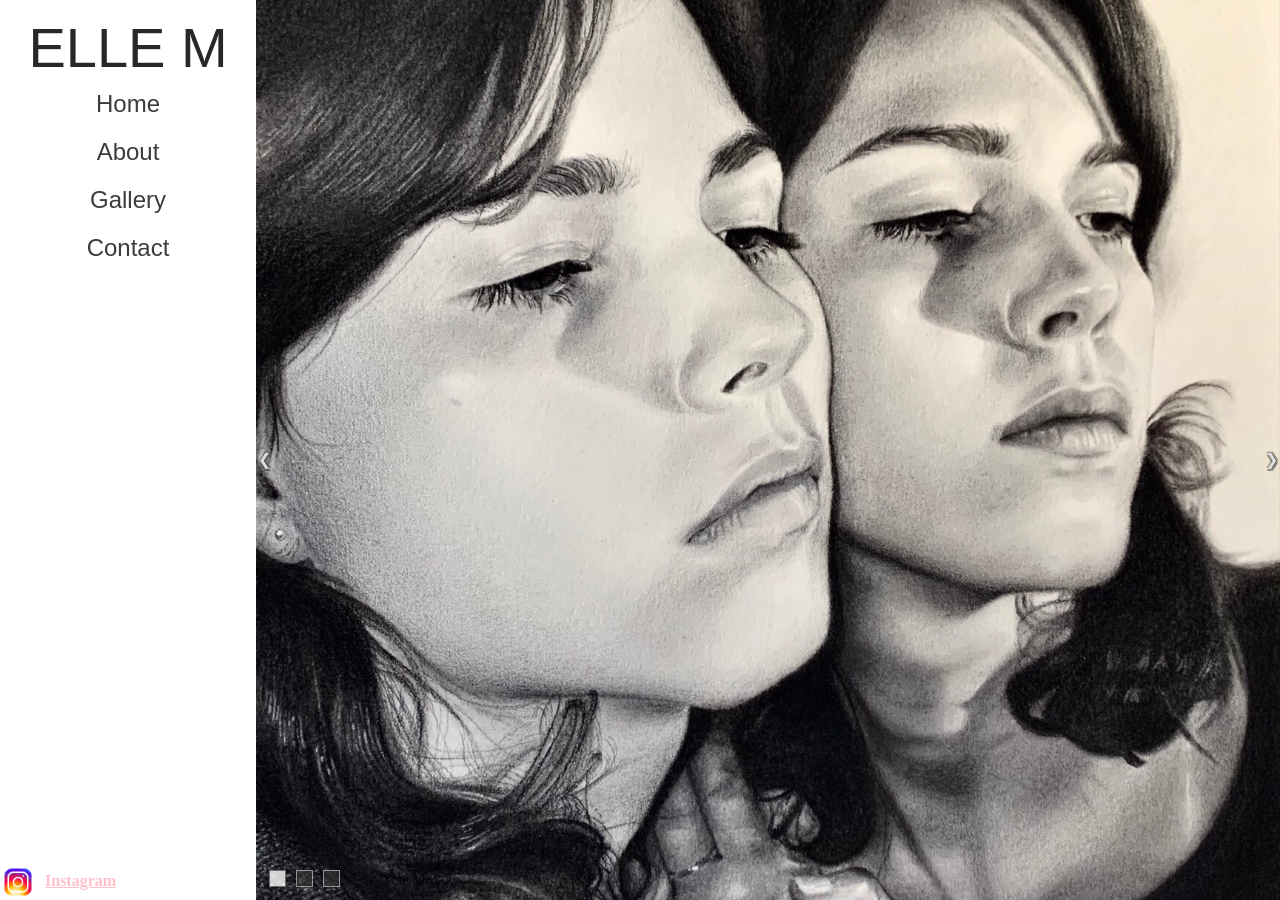
<file: index.html>
﻿<!DOCTYPE html>

<html>
    <head>
        <meta charset="utf-8" />
        <meta name="viewport" content="width=device-width, initial-scale=1" />
        <meta name="author" content="Elle M" />
        <meta name="description" content="A portfolio of all Elle M's artwork with a large focus on portraiture." />
        <meta name="keywords" content="art, drawing, painting, Elle M Art, Elle M, portraiture, portraits" />

        <title>Elle M Art &#9829; Home</title>

        <link href="css/reset.css" rel="stylesheet" />
        <link href="css/ema_layout.css" rel="stylesheet" />
        <link href="css/ema_home.css" rel="stylesheet" />
        <noscript> <!-- A backup CSS file should the user have JS disabled in their browser, allows the slides to keep animating just without the user controls -->
            <link href="css/ema_nojs.css" rel="stylesheet" />
        </noscript>
    </head>

    <body class="home">
        <div class="body-container">
            <aside> <!-- Side bar for navigation and social containers -->
                <p class="site-title">ELLE M</p>

                <div class="nav-container"> <!-- Navigational bar container -->
                    <nav>
                        <ul>
                            <li><a>Home</a></li>
                            <li><a href="ema_about.html">About</a></li>
                            <li><a href="ema_gallery.html">Gallery</a></li>
                            <li><a href="ema_contact.html">Contact</a></li>
                        </ul>
                    </nav>
                </div>

                <div class="social-container"> <!-- Social links container -->
                    <div>
                        <img class="social-icon" src="images/icons8-instagram-48.png" alt="instagram icon" />
                        <strong class="social-link"><a href="https://www.instagram.com/elllem.art">Instagram</a></strong>
                    </div>
                </div>
            </aside>

            <main id="home-slide"> <!-- Primary content for all pages -->
                <div class="slider"> <!-- Slide show image containers and next/previous arrows -->
                    <div class="slides"></div>
                    <div class="slides"></div>
                    <div class="slides"></div>

                    <a class="prev" onclick="changeSlide(-1, homeSlide)">&#10094;</a>
                    <a class="next" onclick="changeSlide(1, homeSlide)">&#10095;</a>
                </div>

                <div class="id-dots"> <!-- Slide show dots for VFX/slide count -->
                    <div class="dots" onclick="currSlide(1, homeSlide)"></div>
                    <div class="dots" onclick="currSlide(2, homeSlide)"></div>
                    <div class="dots" onclick="currSlide(3, homeSlide)"></div>
                </div>
            </main>
        </div>

        <script src="js/main.js"></script>
    </body>
</html>
</file>
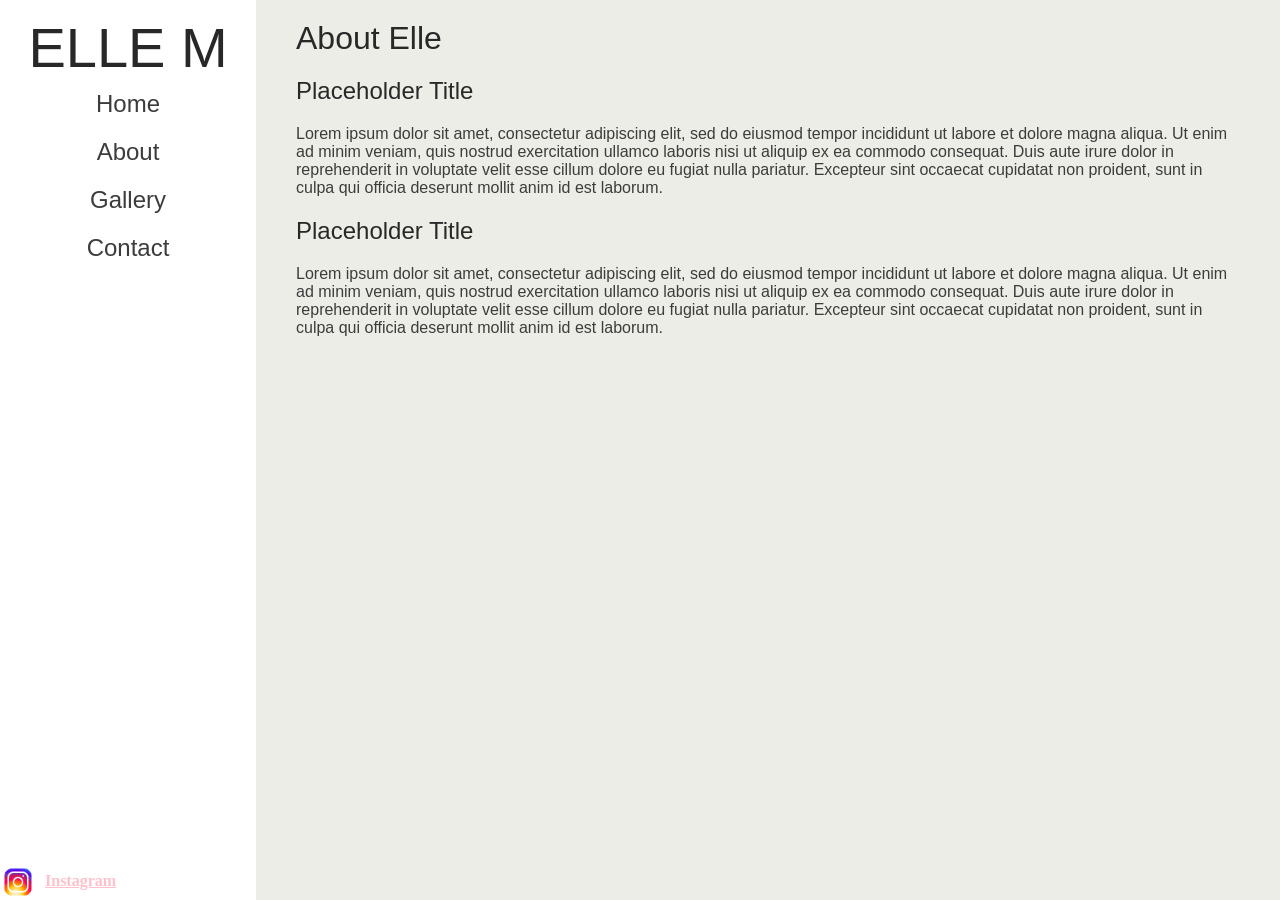
<file: ema_about.html>
﻿<!DOCTYPE html>

<html>
    <head>
        <meta charset="utf-8" />
        <meta name="viewport" content="width=device-width, initial-scale=1" />

        <title>Elle M Art &#9829; About</title>

        <link href="css/reset.css" rel="stylesheet" />
        <link href="css/ema_layout.css" rel="stylesheet" />
        <link href="css/ema_about.css" rel="stylesheet" />
    </head>

    <body class="about">
        <div class="body-container">
            <aside>
                <p class="site-title">ELLE M</p>

                <div class="nav-container">
                    <nav>
                        <ul>
                            <li><a href="/Elle-M-Art">Home</a></li>
                            <li><a>About</a></li>
                            <li><a href="ema_gallery.html">Gallery</a></li>
                            <li><a href="ema_contact.html">Contact</a></li>
                        </ul>
                    </nav>
                </div>

                <div class="social-container">
                    <div>
                        <img class="social-icon" src="images/icons8-instagram-48.png" alt="instagram icon" />
                        <strong class="social-link"><a href="https://www.instagram.com/elllem.art">Instagram</a></strong>
                    </div>
                </div>
            </aside>

            <main>
                <div>
                    <h1>About Elle</h1> <!-- Placeholder text for the time being until she decides what to write -->

                    <h2>Placeholder Title</h2>
                    <p>
                        Lorem ipsum dolor sit amet, consectetur adipiscing elit, sed do eiusmod tempor incididunt ut labore et dolore magna aliqua.
                        Ut enim ad minim veniam, quis nostrud exercitation ullamco laboris nisi ut aliquip ex ea commodo consequat.
                        Duis aute irure dolor in reprehenderit in voluptate velit esse cillum dolore eu fugiat nulla pariatur.
                        Excepteur sint occaecat cupidatat non proident, sunt in culpa qui officia deserunt mollit anim id est laborum.
                    </p>

                    <h2>Placeholder Title</h2>
                    <p>
                        Lorem ipsum dolor sit amet, consectetur adipiscing elit, sed do eiusmod tempor incididunt ut labore et dolore magna aliqua.
                        Ut enim ad minim veniam, quis nostrud exercitation ullamco laboris nisi ut aliquip ex ea commodo consequat.
                        Duis aute irure dolor in reprehenderit in voluptate velit esse cillum dolore eu fugiat nulla pariatur.
                        Excepteur sint occaecat cupidatat non proident, sunt in culpa qui officia deserunt mollit anim id est laborum.
                    </p>
                </div>
            </main>
        </div>
    </body>
</html>
</file>
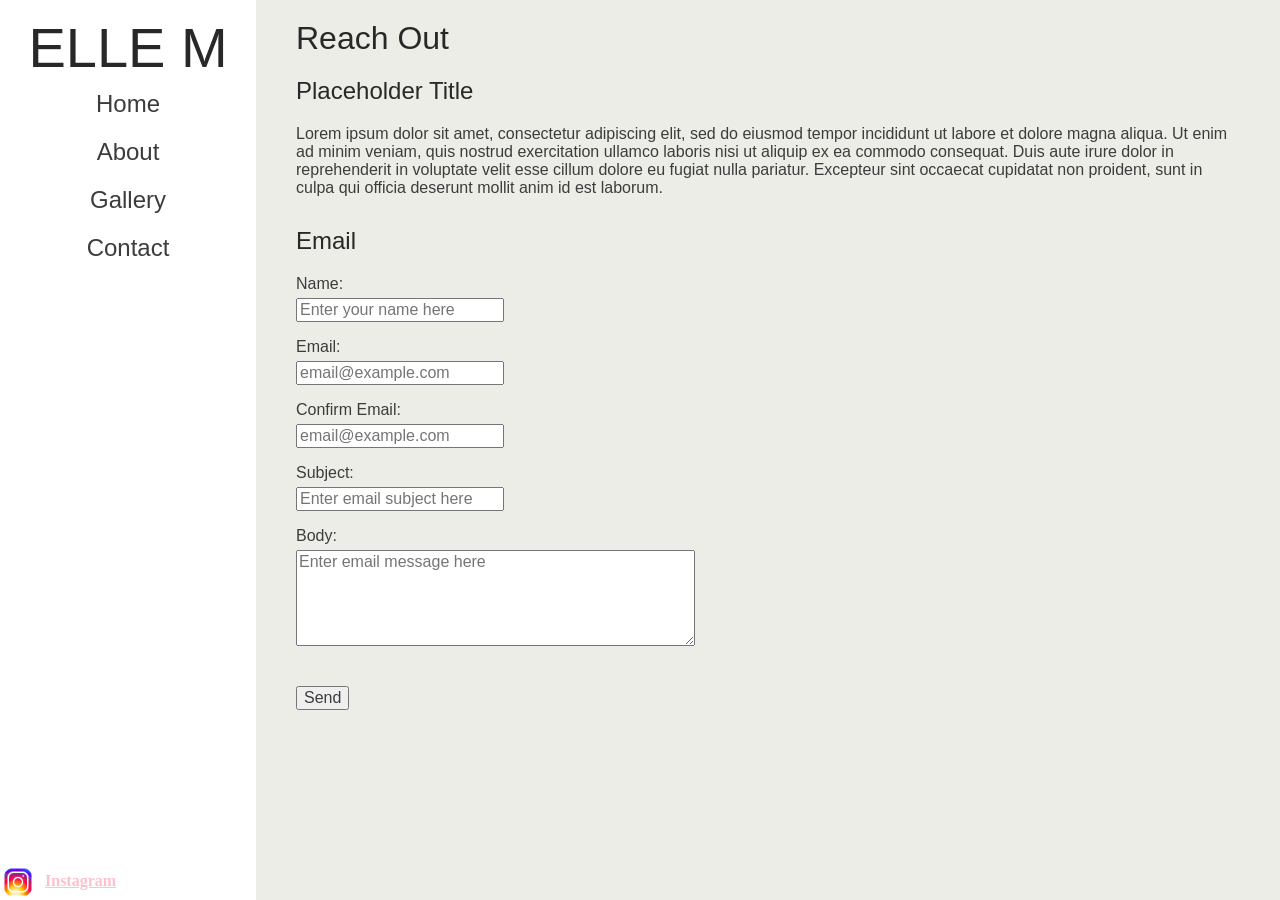
<file: ema_contact.html>
﻿<!DOCTYPE html>

<html>
    <head>
        <meta charset="utf-8" />
        <meta name="viewport" content="width=device-width, initial-scale=1" />

        <title>Elle M Art &#9829; Contact</title>

        <link href="css/reset.css" rel="stylesheet" />
        <link href="css/ema_layout.css" rel="stylesheet" />
        <link href="css/ema_contact.css" rel="stylesheet" />
        <noscript>
            <link href="css/ema_nojs.css" rel="stylesheet" />
        </noscript>
    </head>

    <body class="contact">
        <div class="body-container">
            <aside>
                <p class="site-title">ELLE M</p>

                <div class="nav-container">
                    <nav>
                        <ul>
                            <li><a href="/Elle-M-Art">Home</a></li>
                            <li><a href="ema_about.html">About</a></li>
                            <li><a href="ema_gallery.html">Gallery</a></li>
                            <li><a>Contact</a></li>
                        </ul>
                    </nav>
                </div>

                <div class="social-container">
                    <div class="inner-social">
                        <img class="social-icon" src="images/icons8-instagram-48.png" alt="instagram icon" />
                        <strong class="social-link"><a href="https://www.instagram.com/elllem.art">Instagram</a></strong>
                    </div>
                </div>
            </aside>

            <main>
                <div>
                    <h1>Reach Out</h1>

                    <h2>Placeholder Title</h2> <!-- Placeholder text until she decides what to write here -->
                    <p>
                        Lorem ipsum dolor sit amet, consectetur adipiscing elit, sed do eiusmod tempor incididunt ut labore et dolore magna aliqua.
                        Ut enim ad minim veniam, quis nostrud exercitation ullamco laboris nisi ut aliquip ex ea commodo consequat.
                        Duis aute irure dolor in reprehenderit in voluptate velit esse cillum dolore eu fugiat nulla pariatur.
                        Excepteur sint occaecat cupidatat non proident, sunt in culpa qui officia deserunt mollit anim id est laborum.
                    </p>

                    <h2><strong>Email</strong></h2>

                    <form id="contact-form" name="contact-form"> <!-- Contact form with name, email, subject, and body fields -->
                        <label for="name">Name:</label><br>
                        <input type="text" id="name" name="name" placeholder="Enter your name here" required /><br><br>
                        <label for="email">Email:</label><br>
                        <input type="email" id="email" name="email" placeholder="email@example.com" required /><br><br>
                        <label for="conf-email">Confirm Email:</label><br>
                        <input type="email" id="conf-email" name="conf-email" placeholder="email@example.com" required /><br><br>
                        <label for="subject">Subject:</label><br>
                        <input type="text" id="subject" name="subject" placeholder="Enter email subject here" maxlength="78" required /><br><br>
                        <label for="message">Body:</label><br>
                        <textarea id="message" name="message" placeholder="Enter email message here" rows="5" cols="40" required></textarea><br><br><br>
                        <input type="submit" value="Send" />
                    </form>

                    <noscript> <!-- Lets users know JS needs to be enabled for the form to work -->
                        <p>
                            Unfortunately the contact form does not work without JavaScript as it is needed for validation. 
                            Please enable JavaScript in your browser if you would like to reach out, thank you.
                        </p>
                    </noscript>
                </div>
            </main>
        </div>

        <script src="js/main.js"></script>
    </body>
</html>
</file>
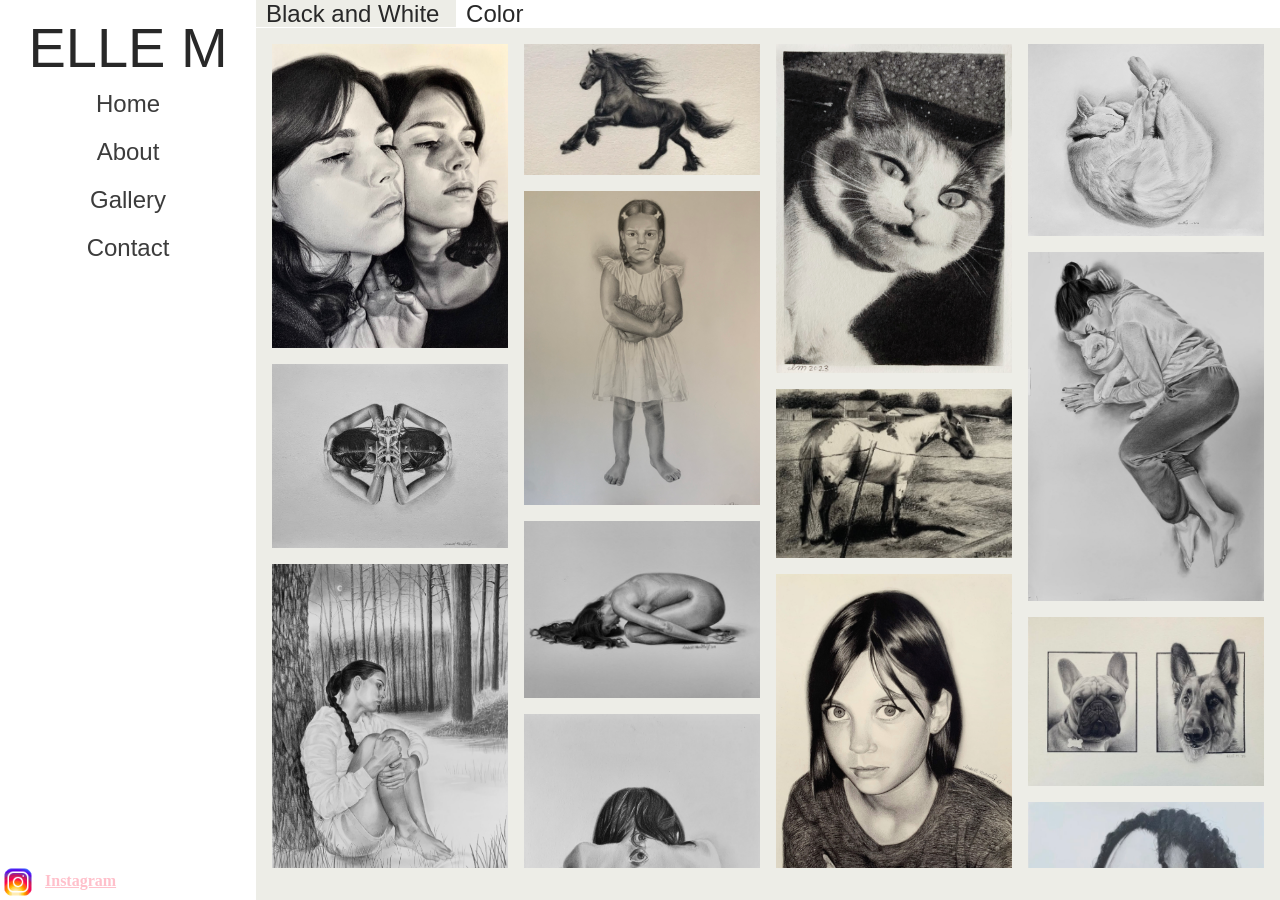
<file: ema_gallery.html>
﻿<!DOCTYPE html>

<html>
    <head>
        <meta charset="utf-8" />
        <meta name="viewport" content="width=device-width, initial-scale=1" />

        <title>Elle M Art &#9829; Gallery</title>

        <link href="css/reset.css" rel="stylesheet" />
        <link href="css/ema_layout.css" rel="stylesheet" />
        <link href="css/ema_gallery.css" rel="stylesheet" />
        <noscript>
            <link href="css/ema_nojs.css" rel="stylesheet" />
        </noscript>
    </head>

    <body class="gallery">
        <div class="body-container">
            <aside>
                <p class="site-title">ELLE M</p>

                <div class="nav-container">
                    <nav>
                        <ul>
                            <li><a href="/Elle-M-Art">Home</a></li>
                            <li><a href="ema_about.html">About</a></li>
                            <li><a>Gallery</a></li>
                            <li><a href="ema_contact.html">Contact</a></li>
                        </ul>
                    </nav>
                </div>

                <div class="social-container">
                    <div>
                        <img class="social-icon" src="images/icons8-instagram-48.png" alt="instagram icon" />
                        <strong class="social-link"><a href="https://www.instagram.com/elllem.art">Instagram</a></strong>
                    </div>
                </div>
            </aside>

            <main>
                <div class="tab-container"> <!-- Container for the galleries/tabs -->
                    <nav class="nav-bar"> <!-- Secondary nav bar for gallery tabs -->
                        <label for="achrom" class="tab-item"> <!-- Psuedo form using radio buttons to toggle tabs -->
                            <input checked type="radio" id="achrom" name="gallery-tab" />
                            <span>Black and White</span>
                        </label>

                        <label for="color" class="tab-item">
                            <input type="radio" id="color" name="gallery-tab" />
                            <span>Color</span>
                        </label>
                    </nav>

                    <div class="tab-content" id="achrom-content"> <!-- Tab content for black and white photos -->
                        <div class="gallery-column"> <!-- Column container for images and their tool tips -->
                            <div class="tooltip"> <!-- Tooltip container so hovering the image always displays it -->
                                <img class="js-img" onclick="openModal(achromSlide);currSlide(1, achromSlide)" src="images/gallery/achroms/achrom9.jpg" /> <!-- Image with modal link for JS users -->
                                <noscript> <!-- Image with standard link for non JS users -->
                                    <a target="_blank" href="images/gallery/achroms/achrom9.jpg"><img src="images/gallery/achroms/achrom9.jpg" /></a>
                                </noscript>
                                <span class="tooltip-text"><b>Title:</b> Untitled<br><b>Medium:</b> Pencil & Charcoal<br><b>Date:</b> 2022</span> <!-- Actual tooltip text -->
                                <div class="mobile-desc"><!-- Mobile image info since tooltips would not work -->
                                    <p class="mobile-text"><b>Title:</b> Untitled<br><b>Medium:</b> Pencil & Charcoal<br><b>Date:</b> 2022</p>
                                </div>
                            </div>

                            <div class="tooltip">
                                <img class="js-img" onclick="openModal(achromSlide);currSlide(5, achromSlide)" src="images/gallery/achroms/achrom3.jpg" />
                                <noscript>
                                    <a target="_blank" href="images/gallery/achroms/achrom3.jpg"><img src="images/gallery/achroms/achrom3.jpg" /></a>
                                </noscript>
                                <span class="tooltip-text"><b>Title:</b> Untitled<br><b>Medium:</b> Pencil<br><b>Date:</b> 2021</span>
                                <div class="mobile-desc">
                                    <p class="mobile-text"><b>Title:</b> Untitled<br><b>Medium:</b> Pencil<br><b>Date:</b> 2021</p>
                                </div>
                            </div>

                            <div class="tooltip">
                                <img class="js-img" onclick="openModal(achromSlide);currSlide(9, achromSlide)" src="images/gallery/achroms/achrom6.jpg" />
                                <noscript>
                                    <a target="_blank" href="images/gallery/achroms/achrom6.jpg"><img src="images/gallery/achroms/achrom6.jpg" /></a>
                                </noscript>
                                <span class="tooltip-text"><b>Title:</b> Untitled<br><b>Medium:</b> Pencil<br><b>Date:</b> 2022</span>
                                <div class="mobile-desc">
                                    <p class="mobile-text"><b>Title:</b> Untitled<br><b>Medium:</b> Pencil<br><b>Date:</b> 2022</p>
                                </div>
                            </div>

                            <div class="tooltip">
                                <img class="js-img" onclick="openModal(achromSlide);currSlide(13, achromSlide)" src="images/gallery/achroms/achrom13.png" />
                                <noscript>
                                    <a target="_blank" href="images/gallery/achroms/achrom13.png"><img src="images/gallery/achroms/achrom13.png" /></a>
                                </noscript>
                                <span class="tooltip-text"><b>Title:</b> Untitled<br><b>Medium:</b> Pencil & Charcoal<br><b>Date:</b> 2023</span>
                                <div class="mobile-desc">
                                    <p class="mobile-text"><b>Title:</b> Untitled<br><b>Medium:</b> Pencil & Charcoal<br><b>Date:</b> 2023</p>
                                </div>
                            </div>
                        </div>

                        <div class="gallery-column">
                            <div class="tooltip">
                                <img class="js-img" onclick="openModal(achromSlide);currSlide(2, achromSlide)" src="images/gallery/achroms/achrom12.png" />
                                <noscript>
                                    <a target="_blank" href="images/gallery/achroms/achrom12.png"><img src="images/gallery/achroms/achrom12.png" /></a>
                                </noscript>
                                <span class="tooltip-text"><b>Title:</b> Untitled<br><b>Medium:</b> Charcoal<br><b>Date:</b> 2025</span>
                                <div class="mobile-desc">
                                    <p class="mobile-text"><b>Title:</b> Untitled<br><b>Medium:</b> Charcoal<br><b>Date:</b> 2025</p>
                                </div>
                            </div>

                            <div class="tooltip">
                                <img class="js-img" onclick="openModal(achromSlide);currSlide(6, achromSlide)" src="images/gallery/achroms/achrom2.jpg" />
                                <noscript>
                                    <a target="_blank" href="images/gallery/achroms/achrom2.jpg"><img src="images/gallery/achroms/achrom2.jpg" /></a>
                                </noscript>
                                <span class="tooltip-text"><b>Title:</b> Untitled<br><b>Medium:</b> Pencil<br><b>Date:</b> 2022</span>
                                <div class="mobile-desc">
                                    <p class="mobile-text"><b>Title:</b> Untitled<br><b>Medium:</b> Pencil<br><b>Date:</b> 2022</p>
                                </div>
                            </div>

                            <div class="tooltip">
                                <img class="js-img" onclick="openModal(achromSlide);currSlide(10, achromSlide)" src="images/gallery/achroms/achrom7.jpg" />
                                <noscript>
                                    <a target="_blank" href="images/gallery/achroms/achrom7.jpg"><img src="images/gallery/achroms/achrom7.jpg" /></a>
                                </noscript>
                                <span class="tooltip-text"><b>Title:</b> Untitled<br><b>Medium:</b> Pencil<br><b>Date:</b> 2021</span>
                                <div class="mobile-desc">
                                    <p class="mobile-text"><b>Title:</b> Untitled<br><b>Medium:</b> Pencil<br><b>Date:</b> 2021</p>
                                </div>
                            </div>

                            <div class="tooltip">
                                <img class="js-img" onclick="openModal(achromSlide);currSlide(14, achromSlide)" src="images/gallery/achroms/achrom4.jpg" />
                                <noscript>
                                    <a target="_blank" href="images/gallery/achroms/achrom4.jpg"><img src="images/gallery/achroms/achrom4.jpg" /></a>
                                </noscript>
                                <span class="tooltip-text"><b>Title:</b> Untitled<br><b>Medium:</b> Pencil<br><b>Date:</b> 2021</span>
                                <div class="mobile-desc">
                                    <p class="mobile-text"><b>Title:</b> Untitled<br><b>Medium:</b> Pencil<br><b>Date:</b> 2021</p>
                                </div>
                            </div>
                        </div>

                        <div class="gallery-column">
                            <div class="tooltip">
                                <img class="js-img" onclick="openModal(achromSlide);currSlide(3, achromSlide)" src="images/gallery/achroms/achrom10.jpg" />
                                <noscript>
                                    <a target="_blank" href="images/gallery/achroms/achrom10.jpg"><img src="images/gallery/achroms/achrom10.jpg" /></a>
                                </noscript>
                                <span class="tooltip-text"><b>Title:</b> Bella<br><b>Medium:</b> Charcoal<br><b>Date:</b> 2023</span>
                                <div class="mobile-desc">
                                    <p class="mobile-text"><b>Title:</b> Bella<br><b>Medium:</b> Charcoal<br><b>Date:</b> 2023</p>
                                </div>
                            </div>

                            <div class="tooltip">
                                <img class="js-img" onclick="openModal(achromSlide);currSlide(7, achromSlide)" src="images/gallery/achroms/achrom14.jpg" />
                                <noscript>
                                    <a target="_blank" href="images/gallery/achroms/achrom14.jpg"><img src="images/gallery/achroms/achrom14.jpg" /></a>
                                </noscript>
                                <span class="tooltip-text"><b>Title:</b> Untitled<br><b>Medium:</b> Pencil<br><b>Date:</b> 2024</span>
                                <div class="mobile-desc">
                                    <p class="mobile-text"><b>Title:</b> Untitled<br><b>Medium:</b> Pencil<br><b>Date:</b> 2024</p>
                                </div>
                            </div>

                            <div class="tooltip">
                                <img class="js-img" onclick="openModal(achromSlide);currSlide(11, achromSlide)" src="images/gallery/achroms/achrom8.jpg" />
                                <noscript>
                                    <a target="_blank" href="images/gallery/achroms/achrom8.jpg"><img src="images/gallery/achroms/achrom8.jpg" /></a>
                                </noscript>
                                <span class="tooltip-text"><b>Title:</b> Untitled<br><b>Medium:</b> Pencil & Charcoal<br><b>Date:</b> 2023</span>
                                <div class="mobile-desc">
                                    <p class="mobile-text"><b>Title:</b> Untitled<br><b>Medium:</b> Pencil & Charcoal<br><b>Date:</b> 2023</p>
                                </div>
                            </div>
                        </div>

                        <div class="gallery-column">
                            <div class="tooltip">
                                <img class="js-img" onclick="openModal(achromSlide);currSlide(4, achromSlide)" src="images/gallery/achroms/achrom5.jpg" />
                                <noscript>
                                    <a target="_blank" href="images/gallery/achroms/achrom5.jpg"><img src="images/gallery/achroms/achrom5.jpg" /></a>
                                </noscript>
                                <span class="tooltip-text"><b>Title:</b> Jasper<br><b>Medium:</b> Pencil<br><b>Date:</b> 2022</span>
                                <div class="mobile-desc">
                                    <p class="mobile-text"><b>Title:</b> Jasper<br><b>Medium:</b> Pencil<br><b>Date:</b> 2022</p>
                                </div>
                            </div>

                            <div class="tooltip">
                                <img class="js-img" onclick="openModal(achromSlide);currSlide(8, achromSlide)" src="images/gallery/achroms/achrom1.jpg" />
                                <noscript>
                                    <a target="_blank" href="images/gallery/achroms/achrom1.jpg"><img src="images/gallery/achroms/achrom1.jpg" /></a>
                                </noscript>
                                <span class="tooltip-text"><b>Title:</b> Untitled<br><b>Medium:</b> Pencil<br><b>Date:</b> 2022</span>
                                <div class="mobile-desc">
                                    <p class="mobile-text"><b>Title:</b> Untitled<br><b>Medium:</b> Pencil<br><b>Date:</b> 2022</p>
                                </div>
                            </div>

                            <div class="tooltip">
                                <img class="js-img" onclick="openModal(achromSlide);currSlide(12, achromSlide)" src="images/gallery/achroms/achrom11.png" />
                                <noscript>
                                    <a target="_blank" href="images/gallery/achroms/achrom11.png"><img src="images/gallery/achroms/achrom11.png" /></a>
                                </noscript>
                                <span class="tooltip-text"><b>Title:</b> Untitled<br><b>Medium:</b> Charcoal<br><b>Date:</b> 2025</span>
                                <div class="mobile-desc"><p class="mobile-text"><b>Title:</b> Untitled<br><b>Medium:</b> Charcoal<br><b>Date:</b> 2025</p></div>
                            </div>

                            <div class="tooltip">
                                <img class="js-img" onclick="openModal(achromSlide);currSlide(15, achromSlide)" src="images/gallery/achroms/achrom15.png" />
                                <noscript>
                                    <a target="_blank" href="images/gallery/achroms/achrom15.png"><img src="images/gallery/achroms/achrom15.png" /></a>
                                </noscript>
                                <span class="tooltip-text"><b>Title:</b> Untitled<br><b>Medium:</b> Pencil<br><b>Date:</b> 2024</span>
                                <div class="mobile-desc">
                                    <p class="mobile-text"><b>Title:</b> Untitled<br><b>Medium:</b> Pencil<br><b>Date:</b> 2024</p>
                                </div>
                            </div>
                        </div>
                    </div>

                    <div id="achrom-slide" class="modal"> <!-- Container for the image modals -->
                        <span class="close" onclick="closeModal(achromSlide)">&times;</span> <!-- Modal close button to restore site -->

                        <div class="slider"> <!-- Container modal images, arrows, caption, and bottom slideshow -->
                            <div class="slides"> <!-- Slide -->
                                <img src="images/gallery/achroms/achrom9.jpg" />
                            </div>

                            <div class="slides">
                                <img src="images/gallery/achroms/achrom12.png" />
                            </div>

                            <div class="slides">
                                <img src="images/gallery/achroms/achrom10.jpg" />
                            </div>

                            <div class="slides">
                                <img src="images/gallery/achroms/achrom5.jpg" />
                            </div>

                            <div class="slides">
                                <img src="images/gallery/achroms/achrom3.jpg" />
                            </div>

                            <div class="slides">
                                <img src="images/gallery/achroms/achrom2.jpg" />
                            </div>

                            <div class="slides">
                                <img src="images/gallery/achroms/achrom14.jpg" />
                            </div>

                            <div class="slides">
                                <img src="images/gallery/achroms/achrom1.jpg" />
                            </div>

                            <div class="slides">
                                <img src="images/gallery/achroms/achrom6.jpg" />
                            </div>

                            <div class="slides">
                                <img src="images/gallery/achroms/achrom7.jpg" />
                            </div>

                            <div class="slides">
                                <img src="images/gallery/achroms/achrom8.jpg" />
                            </div>

                            <div class="slides">
                                <img src="images/gallery/achroms/achrom11.png" />
                            </div>

                            <div class="slides">
                                <img src="images/gallery/achroms/achrom13.png" />
                            </div>

                            <div class="slides">
                                <img src="images/gallery/achroms/achrom4.jpg" />
                            </div>

                            <div class="slides">
                                <img src="images/gallery/achroms/achrom15.png" />
                            </div>

                            <a class="prev" onclick="changeSlide(-1, achromSlide)">&#10094;</a> <!-- Arrows -->
                            <a class="next" onclick="changeSlide(1, achromSlide)">&#10095;</a>

                            <div class="img-caption"> <!-- Image caption generated per image -->
                                <p id="achrom-caption" class="caption"></p>
                            </div>

                            <div id="achrom-thumb" class="thumb-content"> <!-- Thumbnails or lower modal slideshow, also generates caption text -->
                                <img class="dots" onclick="currSlide(1, achromSlide)" alt="<b>Title:</b> Untitled<br><b>Medium:</b> Pencil & Charcoal<br><b>Date:</b> 2022" src="images/gallery/achroms/achrom9.jpg" />
                                <img class="dots" onclick="currSlide(2, achromSlide)" alt="<b>Title:</b> Untitled<br><b>Medium:</b> Charcoal<br><b>Date:</b> 2025" src="images/gallery/achroms/achrom12.png" />
                                <img class="dots" onclick="currSlide(3, achromSlide)" alt="<b>Title:</b> Bella<br><b>Medium:</b> Charcoal<br><b>Date:</b> 2023" src="images/gallery/achroms/achrom10.jpg" />
                                <img class="dots" onclick="currSlide(4, achromSlide)" alt="<b>Title:</b> Jasper<br><b>Medium:</b> Pencil<br><b>Date:</b> 2022" src="images/gallery/achroms/achrom5.jpg" />
                                <img class="dots" onclick="currSlide(5, achromSlide)" alt="<b>Title:</b> Untitled<br><b>Medium:</b> Pencil<br><b>Date:</b> 2021" src="images/gallery/achroms/achrom3.jpg" />
                                <img class="dots" onclick="currSlide(6, achromSlide)" alt="<b>Title:</b> Untitled<br><b>Medium:</b> Pencil<br><b>Date:</b> 2022" src="images/gallery/achroms/achrom2.jpg" />
                                <img class="dots" onclick="currSlide(7, achromSlide)" alt="<b>Title:</b> Untitled<br><b>Medium:</b> Pencil<br><b>Date:</b> 2024" src="images/gallery/achroms/achrom14.jpg" />
                                <img class="dots" onclick="currSlide(8, achromSlide)" alt="<b>Title:</b> Untitled<br><b>Medium:</b> Pencil<br><b>Date:</b> 2022" src="images/gallery/achroms/achrom1.jpg" />
                                <img class="dots" onclick="currSlide(9, achromSlide)" alt="<b>Title:</b> Untitled<br><b>Medium:</b> Pencil<br><b>Date:</b> 2022" src="images/gallery/achroms/achrom6.jpg" />
                                <img class="dots" onclick="currSlide(10, achromSlide)" alt="<b>Title:</b> Untitled<br><b>Medium:</b> Pencil<br><b>Date:</b> 2021" src="images/gallery/achroms/achrom7.jpg" />
                                <img class="dots" onclick="currSlide(11, achromSlide)" alt="<b>Title:</b> Untitled<br><b>Medium:</b> Pencil & Charcoal<br><b>Date:</b> 2023" src="images/gallery/achroms/achrom8.jpg" />
                                <img class="dots" onclick="currSlide(12, achromSlide)" alt="<b>Title:</b> Untitled<br><b>Medium:</b> Charcoal<br><b>Date:</b> 2025" src="images/gallery/achroms/achrom11.png" />
                                <img class="dots" onclick="currSlide(13, achromSlide)" alt="<b>Title:</b> Untitled<br><b>Medium:</b> Pencil & Charcoal<br><b>Date:</b> 2023" src="images/gallery/achroms/achrom13.png" />
                                <img class="dots" onclick="currSlide(14, achromSlide)" alt="<b>Title:</b> Untitled<br><b>Medium:</b> Pencil<br><b>Date:</b> 2021" src="images/gallery/achroms/achrom4.jpg" />
                                <img class="dots" onclick="currSlide(15, achromSlide)" alt="<b>Title:</b> Untitled<br><b>Medium:</b> Pencil<br><b>Date:</b> 2024" src="images/gallery/achroms/achrom15.png" />
                            </div>
                        </div>
                    </div>

                    <div class="tab-content" id="color-content"> <!-- Repetition of above code for secondary color gallery -->
                        <div class="gallery-column">
                            <div class="tooltip">
                                <img class="js-img" onclick="openModal(colorSlide);currSlide(1, colorSlide)" src="images/gallery/color/color1.jpg" />
                                <noscript>
                                    <a target="_blank" href="images/gallery/color/color1.jpg"><img src="images/gallery/color/color1.jpg" /></a>
                                </noscript>
                                <span class="tooltip-text"><b>Title:</b> Doug<br><b>Medium:</b> Gouache<br><b>Date:</b> 2022</span>
                                <div class="mobile-desc">
                                    <p class="mobile-text"><b>Title:</b> Doug<br><b>Medium:</b> Gouache<br><b>Date:</b> 2022</p>
                                </div>
                            </div>
                        </div>

                        <div class="gallery-column">
                            <div class="tooltip">
                                <img class="js-img" onclick="openModal(colorSlide);currSlide(2, colorSlide)" src="images/gallery/color/color2.png" />
                                <noscript>
                                    <a target="_blank" href="images/gallery/color/color2.png"><img src="images/gallery/color/color2.png" /></a>
                                </noscript>
                                <span class="tooltip-text"><b>Title:</b> Untitled<br><b>Medium:</b> Colored Pencil<br><b>Date:</b> 2019</span>
                                <div class="mobile-desc">
                                    <p class="mobile-text"><b>Title:</b> Untitled<br><b>Medium:</b> Colored Pencil<br><b>Date:</b> 2019</p>
                                </div>
                            </div>
                            
                            <div class="tooltip">
                                <img class="js-img" onclick="openModal(colorSlide);currSlide(5, colorSlide)" src="images/gallery/color/color5.png" />
                                <noscript>
                                    <a target="_blank" href="images/gallery/color/color5.png"><img src="images/gallery/color/color5.png" /></a>
                                </noscript>
                                <span class="tooltip-text"><b>Title:</b> Bella<br><b>Medium:</b> Acryllic<br><b>Date:</b> 2019</span>
                                <div class="mobile-desc">
                                    <p class="mobile-text"><b>Title:</b> Bella<br><b>Medium:</b> Acryllic<br><b>Date:</b> 2019</p>
                                </div>
                            </div>
                        </div>

                        <div class="gallery-column">
                            <div class="tooltip">
                                <img class="js-img" onclick="openModal(colorSlide);currSlide(3, colorSlide)" src="images/gallery/color/color3.png" />
                                <noscript>
                                    <a target="_blank" href="images/gallery/color/color3.png"><img src="images/gallery/color/color3.png" /></a>
                                </noscript>
                                <span class="tooltip-text"><b>Title:</b> Untitled<br><b>Medium:</b> Colored Pencil<br><b>Date:</b> 2019</span>
                                <div class="mobile-desc">
                                    <p class="mobile-text"><b>Title:</b> Untitled<br><b>Medium:</b> Colored Pencil<br><b>Date:</b> 2019</p>
                                </div>
                            </div>
                        </div>

                        <div class="gallery-column">
                            <div class="tooltip">
                                <img class="js-img" onclick="openModal(colorSlide);currSlide(4, colorSlide)" src="images/gallery/color/color4.png" />
                                <noscript>
                                    <a target="_blank" href="images/gallery/color/color4.png"><img src="images/gallery/color/color4.png" /></a>
                                </noscript>
                                <span class="tooltip-text"><b>Title:</b> Untitled<br><b>Medium:</b> Oil<br><b>Date:</b> 2018</span>
                                <div class="mobile-desc">
                                    <p class="mobile-text"><b>Title:</b> Untitled<br><b>Medium:</b> Oil<br><b>Date:</b> 2018</p>
                                </div>
                            </div>
                        </div>
                    </div>

                    <div id="color-slide" class="modal">
                        <span class="close" onclick="closeModal(colorSlide)">&times;</span>

                        <div class="slider">
                            <div class="slides">
                                <img src="images/gallery/color/color1.jpg" />
                            </div>

                            <div class="slides">
                                <img src="images/gallery/color/color2.png" />
                            </div>

                            <div class="slides">
                                <img src="images/gallery/color/color3.png" />
                            </div>

                            <div class="slides">
                                <img src="images/gallery/color/color4.png" />
                            </div>

                            <div class="slides">
                                <img src="images/gallery/color/color5.png" />
                            </div>

                            <a class="prev" onclick="changeSlide(-1, colorSlide)">&#10094;</a>
                            <a class="next" onclick="changeSlide(1, colorSlide)">&#10095;</a>

                            <div class="img-caption">
                                <p id="color-caption" class="caption"></p>
                            </div>

                            <div id="color-thumb" class="thumb-content">
                                <img class="dots" alt="<b>Title:</b> Doug<br><b>Medium:</b> Gouache<br><b>Date:</b> 2022" onclick="currSlide(1, colorSlide)" src="images/gallery/color/color1.jpg" />
                                <img class="dots" alt="<b>Title:</b> Untitled<br><b>Medium:</b> Colored Pencil<br><b>Date:</b> 2019" onclick="currSlide(2, colorSlide)" src="images/gallery/color/color2.png" />
                                <img class="dots" alt="<b>Title:</b> Untitled<br><b>Medium:</b> Colored Pencil<br><b>Date:</b> 2019" onclick="currSlide(3, colorSlide)" src="images/gallery/color/color3.png" />
                                <img class="dots" alt="<b>Title:</b> Untitled<br><b>Medium:</b> Oil<br><b>Date:</b> 2018" onclick="currSlide(4, colorSlide)" src="images/gallery/color/color4.png" />
                                <img class="dots" alt="<b>Title:</b> Bella<br><b>Medium:</b> Acryllic<br><b>Date:</b> 2019" onclick="currSlide(5, colorSlide)" src="images/gallery/color/color5.png" />
                            </div>
                        </div>
                    </div>
                </div>
            </main>
        </div>

        <script src="js/main.js"></script>
    </body>
</html>
</file>
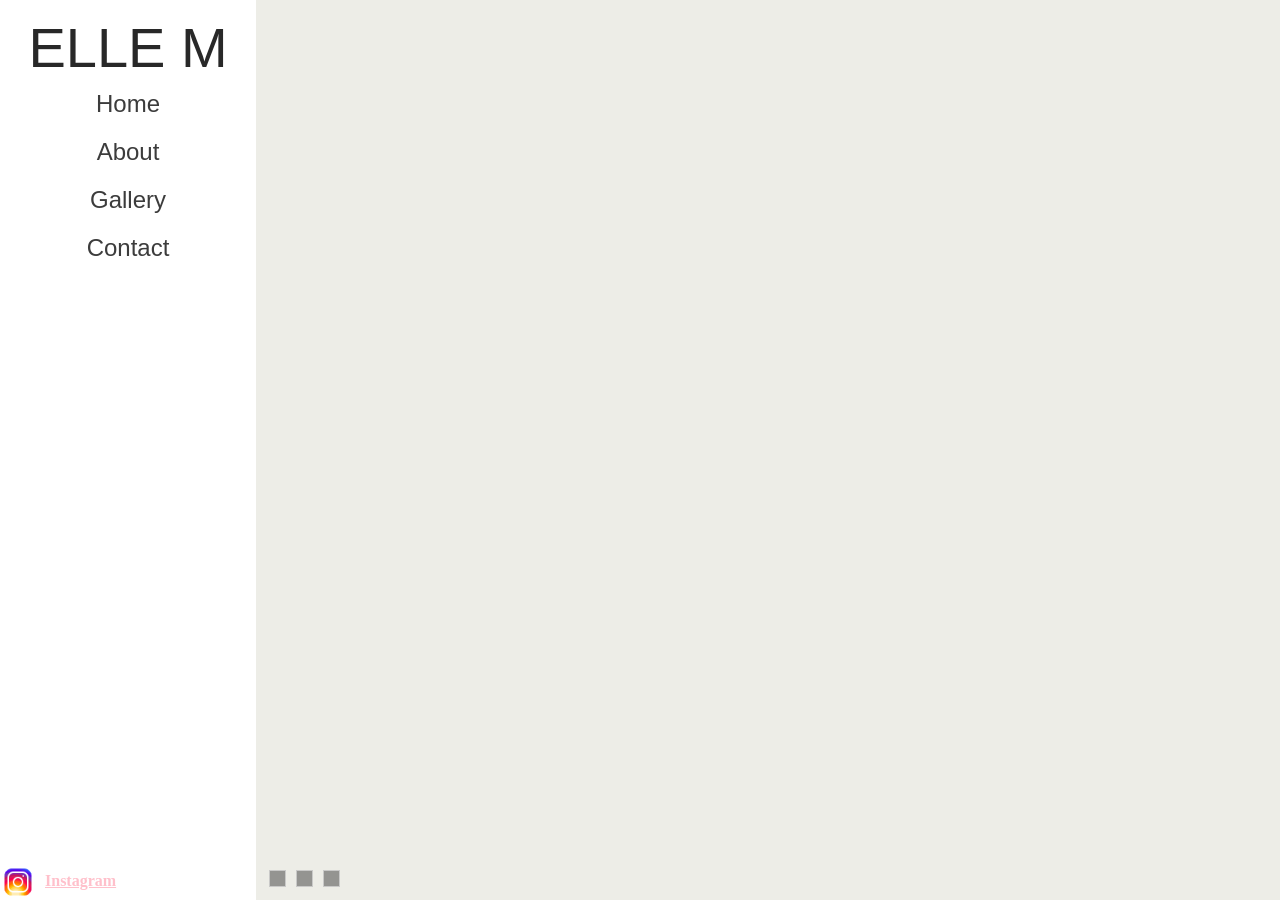
<file: ema_home.html>
﻿<!DOCTYPE html>

<html>
<head>
    <meta charset="utf-8" />
    <meta name="viewport" content="width=device-width, initial-scale=1" />
    <meta name="author" content="Elle M" />
    <meta name="description" content="A portfolio of all Elle M's artwork with a large focus on portraiture." />
    <meta name="keywords" content="art, drawing, painting, Elle M Art, Elle M, portraiture, portraits" />
    <title>Elle M Art &#9829; Home</title>
    <link href="css/reset.css" rel="stylesheet" />
    <link href="css/ema_layout.css" rel="stylesheet" />
    <link href="css/ema_home.css" rel="stylesheet" />
</head>

    <body>
        <div class="body-container">
            <aside>
                <p class="site-title">ELLE M</p>

                <div class="nav-container">
                    <nav>
                        <ul>
                            <li><a>Home</a></li>
                            <li><a href="ema_about.html">About</a></li>
                            <li><a href="ema_gallery.html">Gallery</a></li>
                            <li><a href="ema_contact.html">Contact</a></li>
                        </ul>
                    </nav>
                </div>

                <div class="social-container">
                    <div>
                        <img class="social-icon" src="images/icons8-instagram-48.png" alt="instagram icon" />
                        <strong class="social-link"><a href="https://www.instagram.com/elllem.art">Instagram</a></strong>
                    </div>
                </div>
            </aside>

            <main>
                <div class="slider">
                    <div class="slides"></div>
                    <div class="slides"></div>
                    <div class="slides"></div>
                </div>
                <div class="id-dots">
                    <div></div>
                    <div></div>
                    <div></div>
                </div>
            </main>
        </div>
    </body>
</html>
</file>
<file: css/ema_layout.css>
﻿/* Body */
.body-container { /* Hides overflow to prevent scrollbars */
    display: flex;
    height: 100%;
    overflow: hidden;
}

h1 { /* Styles and positioning for headers, links, and paragraph text */
    font: 100 2rem Georgia, Tahoma, Verdana, sans-serif;
}

h2 {
    font: 100 1.5rem Georgia, Tahoma, Verdana, sans-serif;
}

h1, h2 {
    color: rgb(40, 40, 40);
    margin: 20px 40px 0px;
}

p {
    color: rgb(60, 60, 60);
    margin: 20px 40px;
    font: 1rem Arial, Tahoma, Verdana, sans-serif;
}

.main-link {
    color: pink;
    text-decoration: underline;
}

/* Nav */
aside { /* Places navbar above main body and 100% of the screen in height */
    flex: 20%;
    height: 100vh;
    z-index: 1;
    background-color: white;
    overflow-y: auto;
}

.site-title { /* Style for title */
    margin: 0px 10px;
    padding-top: 15px;
    text-align: center;
    color: rgb(40, 40, 40);
    font: 200 3.5rem Georgia, Tahoma, Verdana, sans-serif;
}

nav > ul { /* Style for navigation menu */
    list-style-type: none;
    margin: 0px;
    padding: 0px;
}

    nav > ul > li > a {
        display: block;
        text-align: center;
        text-decoration: none;
        padding: 10px 20px;
        color: rgb(60, 60, 60);
        font: 200 1.5rem Georgia, Tahoma, Verdana, sans-serif;
    }

        nav > ul > li > a:hover {
            font-size:1.55rem;
            background-color: rgb(237, 237, 231);
        }

.nav-container { /* Makes navbar to vertical, centered list */
    display: flex;
    justify-content: center;
    -webkit-justify-content: center;
    padding: 0 0 30px;
}

/* Socials */
.social-container { /* Style and position for social links and icons */
    position: absolute;
    bottom: 0;
    width: 20%;
    background-color: white;
}

.social-icon {
    width: 36px;
    height: auto;
    margin: 0 5px 0 0;
    vertical-align: middle;
}

.social-link > a {
    font-weight: bold;
    color: pink;
}

.social-link > a:visited {
    color: pink;
}

/* Main */
main { /* main takes up 100% height and 80% of the screen next to aside */
    display: flex;
    flex: 80%;
    height: 100vh;
    background-color: rgb(237, 237, 231);
}

/* Next and Previous Buttons */
.prev, .next { /* Sets position for prev and next arrows */
    top: 50%;
}

.prev, .next, .close { /* Changes cursor to pointer when using arrows or close, fixes their positions, and gives them color */
    cursor: pointer;
    position: absolute;
    padding: 2px 2px 7px 2px;
    color: rgba(255, 255, 255, 0.8);
    text-shadow: -1.5px -1.5px 0 rgba(60, 60, 60, 0.5), 1.5px -1.5px 0 rgba(60, 60, 60, 0.5), -1.5px 1.5px 0 rgba(60, 60, 60, 0.5), 1.5px 1.5px 0 rgba(60, 60, 60, 0.5);
}

.next { /* Moves next arrow to the right */
    right: 0;
}

.prev:hover, .next:hover, .close:hover { /* Background box for hovering over the arrows */
    background-color: rgba(0,0,0,0.5);
}

/* Mobile Menu */
@media only screen and (max-width: 992px) {
    .site-title { /* Removes title on mobile */
        display: none;
    }

    main {
        position: absolute;
        height: auto;
    }

    aside { /* Repositions nav horizontally for mobile */
        flex: unset;
        width: 100%;
        height: 10%;
        position: fixed;
        overflow-y: hidden;
        background-color: rgba(0, 0, 0, 0);
    }

    .nav-container { /* Moves nav content to the left */
        justify-content: flex-start;
        -webkit-justify-content: flex-start;
        padding: 0;
        background-color: white;
    }

    nav { /* Sizing and styling for navon mobile */
        overflow: hidden;
        width: 100%;
        padding-bottom: 5px;
    }

        nav > ul > li > a {
            float: left;
            padding: 10px;
        }

            nav > ul > li > a:hover {
                font-size: 1.5rem;
                background-color: rgba(0, 0, 0, 0);
            }

    .social-container { /* Repositions social content for mobile */
        position: fixed;
        background-color: rgba(0, 0, 0, 0);
        width: 30%;
    }

        .social-container > div {
            position: sticky;
            top: 100%;
        }

    .tab-container {
        padding: 0;
        height: 100%;
        padding-bottom: 16px;
    }

    .tooltip-text {
        display: none;
    }
}
</file>
<file: css/ema_home.css>
﻿/* Slides */
.slider { /* Sets slider to 100% of its container and prevents content from wrapping */
    width: 100%;
    white-space: nowrap;
}

    .slider > div:nth-child(1) { /* Sets the slide image using the child divs under slider div */
        background-image: url("../images/gallery/achroms/achrom9.jpg");
    }

    .slider > div:nth-child(2) {
        background-image: url("../images/gallery/achroms/achrom12.png");
    }

    .slider > div:nth-child(3) {
        background-image: url("../images/gallery/achroms/achrom10.jpg");
    }

.slides { /* Sets slides to 100% the size of the container and a matching background color should the slides break or load slow */
    display: none;
    width: 100%;
    height: 100%;
    background: rgb(237, 237, 231) none center no-repeat;
    background-size: cover;
    animation: fade 3s ease;
}

/* Identification Dots */
.id-dots { /* Position of the slide dots */
    position: absolute;
    bottom: 0;
    padding: 10px 10px;
}

    .id-dots > div { /* "Creates" slide dots */
        display: inline-block;
        width: 15px;
        height: 15px;
        margin: 0 3px;
        cursor: pointer;
        background: rgba(60, 60, 60, 0.5);
        border: solid 1px rgba(255, 255, 255, 0.5);
        transition: background-color 0.6s ease;
    }

    .id-dots > .active, .dot:hover { /* Inverts color of dots when slide is active or dot is hovered over */
        background: rgba(255, 255, 255, 0.8);
        border: solid 1px rgba(0, 0, 0, 0.5);
    }

/* Mobile Menu */
@media only screen and (max-width: 992px) { /* Mobile and small screen specific CSS to ensure compatibility across devices */
    main { /* Converts main content to 100% screen width so photos fill device */
        width: 100%;
        height: 100%;
        margin-top: 0;
        position: fixed;
    }

    aside { /* Sets aside container background to invisible as nav bar is moved */
        background-color: rgba(0, 0, 0, 0);
    }

    .nav-container { /* Shifts navigation container to the center of the screen and above the main conntent  */
        display: block;
        position: fixed;
        width: 23%;
        top: 40%;
        left: 40%;
        z-index: 1;
        background-color: rgba(0, 0, 0, 0);
    }

    nav > ul > li { /* Converts nav items to a flex and centers them */
        display: flex;
        justify-content: center;
    }

        nav > ul > li > a { /* Sets nav item text color with a black outline to ensure readability when over any image */
            color: white;
            text-shadow: -1.5px -1.5px 0 rgb(60, 60, 60), 1.5px -1.5px 0 rgb(60, 60, 60), -1.5px 1.5px 0 rgb(60, 60, 60), 1.5px 1.5px 0 rgb(60, 60, 60);  
        }

            nav > ul > li > a:hover { /* Press and selected text changes to show user what they are pressing and what they selected */ 
                font-size: 1.5rem;
                background-color: rgba(0, 0, 0, 0);
            }

            nav > ul > li > a:active {
                background-color: rgba(0, 0, 0, 0.1);
            }

    .site-title { /* Centers site title and changes style to match the rest of the list */
        display: block;
        position: fixed;
        width: 100%;
        top: 30%;
        color: white;
        text-shadow: -2px -2px 0 rgb(40, 40, 40), 2px -2px 0 rgb(40, 40, 40), -2px 2px 0 rgb(40, 40, 40), 2px 2px 0 rgb(40, 40, 40);
    }

    .social-container { /* Moves the social container above the slide dots */
        position: fixed;
        bottom: 4%;
        width: 100%;
        white-space: nowrap;
    }
}

@keyframes fade { /* Fade animation for slides */
    from {
        opacity: 0.2;
    } to {
        opacity: 1;
    }
}
</file>
<file: css/ema_nojs.css>
.slides { /* Animation style and timing */
    display: inline-block;
    will-change: transform;
    animation: slide 30s ease infinite;
    -moz-animation: slide 30s ease infinite;
    -webkit-animation: slide 30s ease infinite;
}

.prev, .next { /* Toggles display for next and prev buttons without JS */
    display: none;
}

.id-dots > div { /* Gives slide dots ability to animate */
    display: inline-block;
    background: none;
    will-change: transform;
}

    .id-dots > div:nth-child(1) { /* Animates dots by targeting div children of id-dots */
        animation: dotOneColor 30s linear infinite;
        -moz-animation: dotOneColor 30s linear infinite;
        -webkit-animation: dotOneColor 30s linear infinite;
    }

    .id-dots > div:nth-child(2) {
        animation: dotTwoColor 30s linear infinite;
        -moz-animation: dotTwoColor 30s linear infinite;
        -webkit-animation: dotTwoColor 30s linear infinite;
    }

    .id-dots > div:nth-child(3) {
        animation: dotThreeColor 30s linear infinite;
        -moz-animation: dotThreeColor 30s linear infinite;
        -webkit-animation: dotThreeColor 30s linear infinite;
    }

main:hover div { /* Pauses animation when user hovers mouse over  */
    animation-play-state: paused;
    -moz-animation-play-state: paused;
    -webkit-animation-play-state: paused;
}

.js-img { /* Hides the modal linked image when JS is disabled */
    display: none;
}

form { /* Hides the form element when JS is disabled */
    display: none;
}

@keyframes slide {
    /* Slides are technically one long object, this moves that object by -100% to simulate the slides moving,
       returns to origin at the end to hide the slide shows reset */
    0%, 100% {
        transform: translateX(0);
        -moz-transform: translateX(0);
        -webkit-transform: translateX(0);
    }
    33% {
        transform: translateX(-100%);
        -moz-transform: translateX(-100%);
        -webkit-transform: translateX(-100%);
    }
    66% {
        transform: translateX(-200%);
        -moz-transform: translateX(-200%);
        -webkit-transform: translateX(-200%);
    }
}

@keyframes dotOneColor { /* Sets the color of the dots to match current slide simulating selection and allowing the user to see slide total */
    0%, 100% {background: rgba(255, 255, 255, 0.5);}
    33%, 66% {background: rgba(0, 0, 0, 0.5);}
}

@keyframes dotTwoColor {
    0%, 66%, 100% {background: rgba(0, 0, 0, 0.5);}
    33% {background: rgba(255, 255, 255, 0.5);}
}

@keyframes dotThreeColor {
    0%, 33%, 100% {background: rgba(0, 0, 0, 0.5);}
    66% {background: rgba(255, 255, 255, 0.5);}
}
</file>
<file: css/ema_about.css>
@media only screen and (max-width: 992px) { /* Underlines page title for visual selection on mobile website */
    nav > ul > li:nth-child(2) > a {
        text-decoration: underline;
    }
}
</file>
<file: css/ema_contact.css>
/* Contact Form */
form { /* Margin for form object */
    margin: 20px 40px;
}

input, textarea { /* Spaces labels from their fields */
    margin-top: 5px;
}

input, label, textarea { /* Styles inputs, labels, and textareas to match the site */
    color: rgb(60, 60, 60);
    font: 1rem Arial, Tahoma, Verdana, sans-serif;
}

/* Font */
h2 { /* Adds top margin to the header */
    margin-top: 30px;
}

    h2:nth-of-type(1) { /* Adds top margin to the first h2 header only */
        margin-top: 20px;
    }

a { /* Bolds all links, a tags specifically */
    font-weight: bold;
}

p:nth-of-type(2) { /* Adds top margin to second p tag */
    margin-top: 10px;
}

@media only screen and (max-width: 992px) {
    nav > ul > li:nth-child(4) > a {
        text-decoration: underline;
    }
}
</file>
<file: css/ema_gallery.css>
﻿/* Tabs */
.tab-container { /* Adds padding to the bottom of the tabs to prevent images from being cut off by browser */
    padding-bottom: 60px;
}

.nav-bar { /* Style for gallery nav bar, sticky to remain visible when scrolling */
    width: 100%;
    background-color: white;
    position: sticky;
}

.tab-item { /* Style for gallery tabs */
    cursor: pointer;
    margin: 6px 0 0;
    padding: 6px 10px 0;
    font: 200 1.5rem Georgia, Tahoma, Verdana, sans-serif;
    color: rgb(40, 40, 40);
}

.tab-item input { /* Hides radio button toggle from user */
    display: none;
}

.tab-item:has(input:checked) { /* Changes tab background color when radio is toggled */
    background-color: rgb(237, 237, 231);
}

/* Galleries */
.js-img { /* Converts mouse to cursor when hovering JS only images */
    cursor: pointer;
}

.tooltip { /* Position for tooltip boxes */
    position: relative;
    display: inline-block;
}

.tooltip-text { /* Style and position for text inside tooltip boxes */
    visibility: hidden;
    width: 50%;
    margin: 0;
    padding: 5px 0;
    color: white;
    background-color: rgba(0, 0, 0, 0.7);
    text-align: center;
    border-radius: 6px;
    -moz-border-radius: 6px;
    position: absolute;
    z-index: 1;
    top: 100%;
    left: 25%;
}

/* Not enough content to break the tooltips, when content surpasses screen size, this should be re-enabled */
/*.tooltip:nth-last-child(1) .tooltip-text {
    top: -10%;
}*/

.tab-content { /* Sets size of tabs and disables display for radio toggling */
    display: none;
    height: 100%;
    overflow-y: auto;
}

.tab-container:has(#achrom:checked) #achrom-content { /* Toggles display to flex with wrapping and even space on radio toggling */
    display: flex;
    flex-wrap: wrap;
    -webkit-flex-wrap: wrap;
    justify-content: space-evenly;
    -webkit-justify-content: space-evenly;
}

.tab-container:has(#color:checked) #color-content {
    display: flex;
    flex-wrap: wrap;
    -webkit-flex-wrap: wrap;
    justify-content: space-evenly;
    -webkit-justify-content: space-evenly;
}

.gallery-column { /* Column sizing for the galleries */
    flex: 23%;
    -webkit-flex: 23%;
    max-width: 23%;
}

    .gallery-column img { /* Image sizing and spacing for columns */
        margin-top: 1rem;
        vertical-align: middle;
        width: 100%;
    }

.close { /* Size and position of close buttons */
  top: 10px;
  right: 25px;
  font-size: 1.5rem;
  padding: 0 4px 2px;
}

.modal { /* Style for modal overlay screen */
    display: none;
    position: fixed;
    z-index: 1;
    padding-top: 50px;
    left: 0;
    top: 0;
    width: 100%;
    height: 100%;
    overflow: auto;
    background-color: rgba(0, 0, 0, 0.9);
}

.slider { /* Sizing and positioning for content inside the modal */
    position: relative;
    margin: auto;
    padding-bottom: 75px;
    width: 90%;
    max-width: 1200px;
}

.slides { /* Display toggle for slides as JS will toggle on and off when flipped through */
    display: none;
    justify-content: center;
}

    .slides > img { /* Height standardization for slides to avoid image scrolling */
        height: 500px;
    }

.thumb-content { /* Sizing and spacing for modal thumbnail slideshow */
    overflow-x: auto;
    overflow-y: hidden;
    white-space: nowrap;
    padding: 5px;
}

.dots { /* Thumbnail image style, sizing, and spacing */
    height: 100px;
    padding: 2px;
    opacity: 0.6;
}

.active, .dots:hover { /* QOL opacity change for active and hovered thumbnails */
    opacity: 1;
}

/* Caption text */
.img-caption { /* Position for thumbnail text */
    text-align: center;
    width: auto;
}

    .img-caption > p { /* Style for thumbnail text */
        color: white;
        margin: 5px;
    }

/* --Mobile Only-- */
.mobile-desc { /* Toggles mobile description off by default */
    display: none;
}

@media only screen and (min-width: 992px) { /* Hoverable tooltip text is only visible on monitors above this width */
    .tooltip:hover .tooltip-text {
        visibility: visible;
    }
}

@media only screen and (max-width: 992px) { /* Fixes navbar below site nav on mobile devices */
    .nav-bar {
        position: fixed;
        z-index: 1;
        margin-top: 50px;
        padding-bottom: 0;
    }

    nav > ul > li:nth-child(3) > a {
        text-decoration: underline;
    }

    .gallery-column { /* Adjusts columns from 4 to 2 on larger mobile devices */
        flex: 46%;
        -webkit-flex: 46%;
        max-width: 46%;
    }

        .gallery-column:nth-child(1) > div:nth-child(1) > img, 
        .gallery-column:nth-child(2) > div:nth-child(1) > img { /* Slightly moves top two images down on larger mobile screens to avoid cut off */
            margin-top: 6rem;
        }

        #achrom-content > .gallery-column:nth-child(4) > div:nth-child(1) > img { /* Fixes odd, 2-column specific, spacing issue with 4th and 3rd columns bw and c galleries */
            margin-top: -310px;
        }

        #color-content > .gallery-column:nth-child(3) > div:nth-child(1) > img {
            margin-top: -95px;
        }


    .mobile-desc { /* Makes mobile tooltip text container visible */
        display: block;
    }

    .mobile-text { /* Style for mobile tooltip text */
        margin: 1rem 0 0;
        text-align: center;
        font-size: 1.1rem;
        padding-top: 2px;
    }
}

@media only screen and (max-width: 768px) { /* Limits gallery colums to 1 on smaller mobile devices */
    .gallery-column {
        flex: 100%;
        -webkit-flex: 100%;
        max-width: 100%;
    }

        .gallery-column:nth-child(2) > div:nth-child(1) > img,
        #achrom-content > .gallery-column:nth-child(4) > div:nth-child(1) > img,
        #color-content > .gallery-column:nth-child(3) > div:nth-child(1) > img { /* Resets margin-top shifts for columns as issues do not occur with only one column */
            margin-top: 1rem;
        }

    .mobile-text { /* Increases mobile tooltip text size for smaller mobile devices */
        font-size: 1.3rem;
    }
}
</file>
